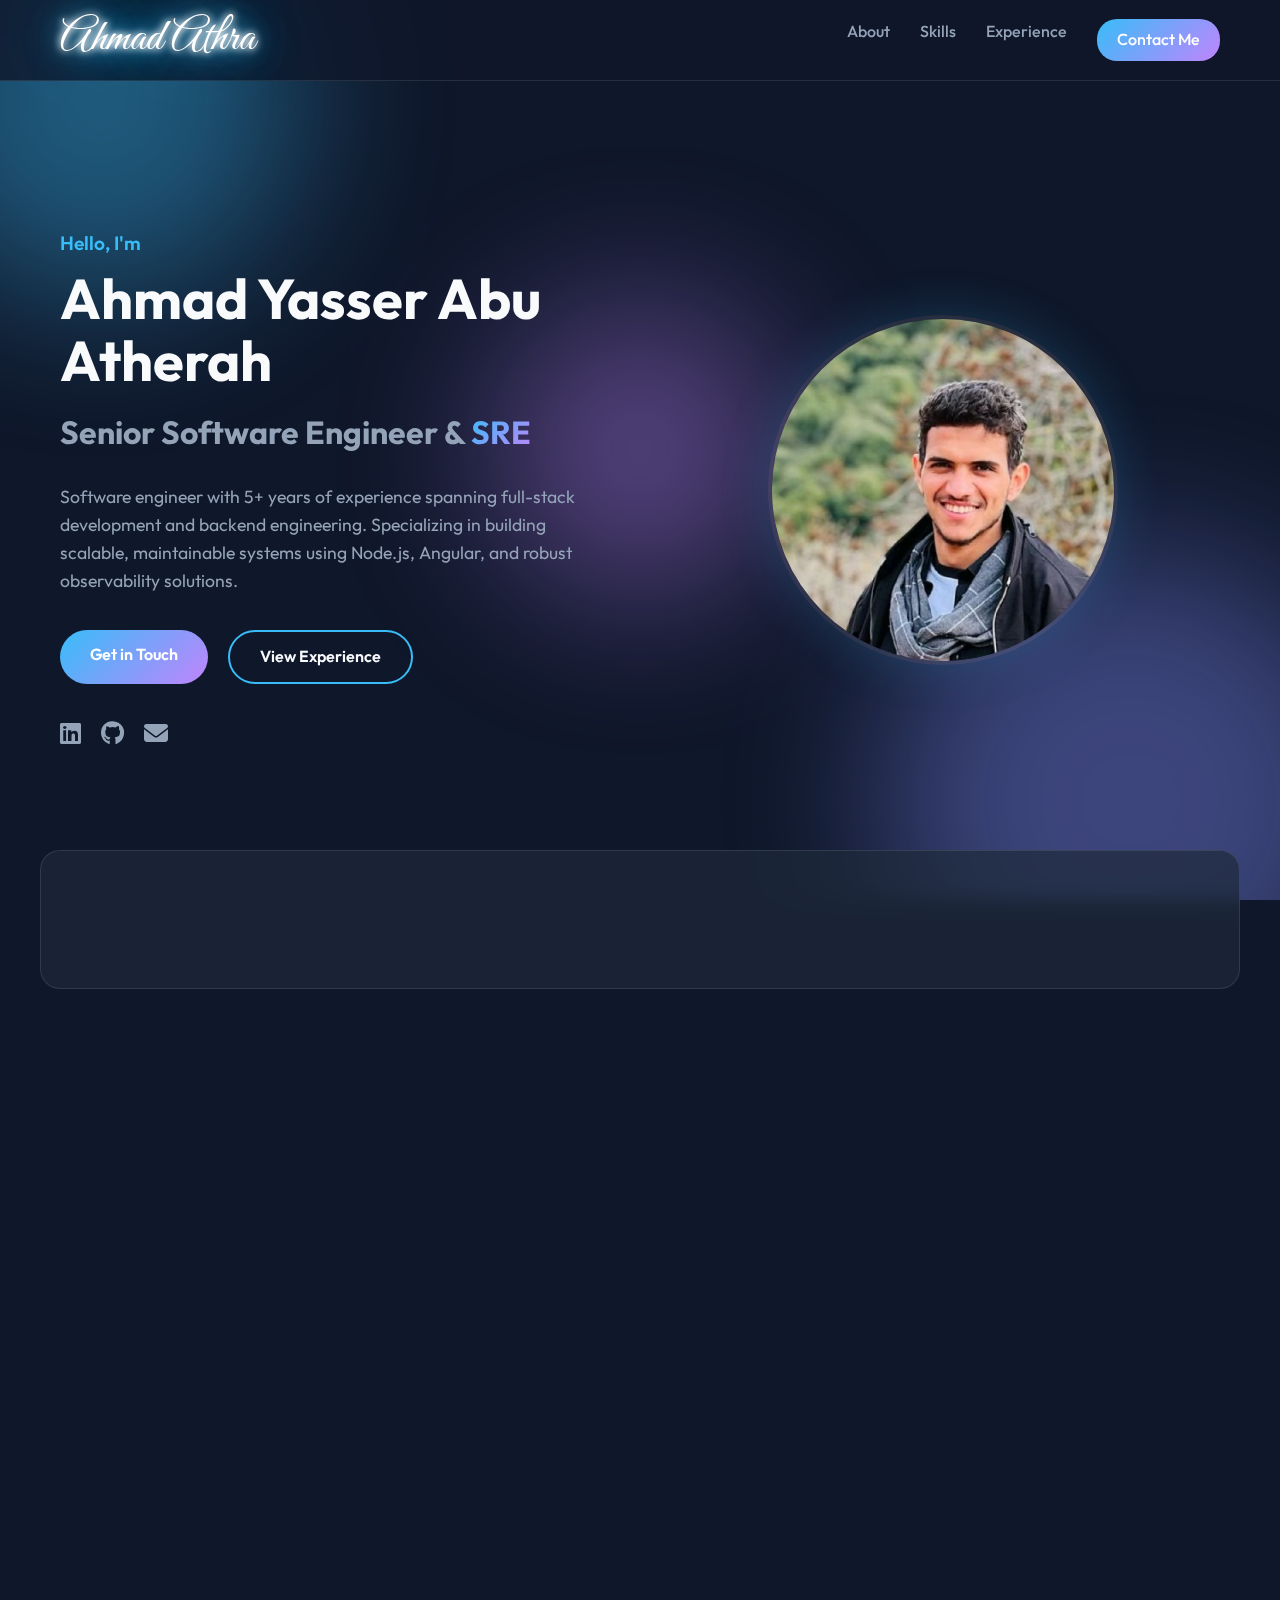
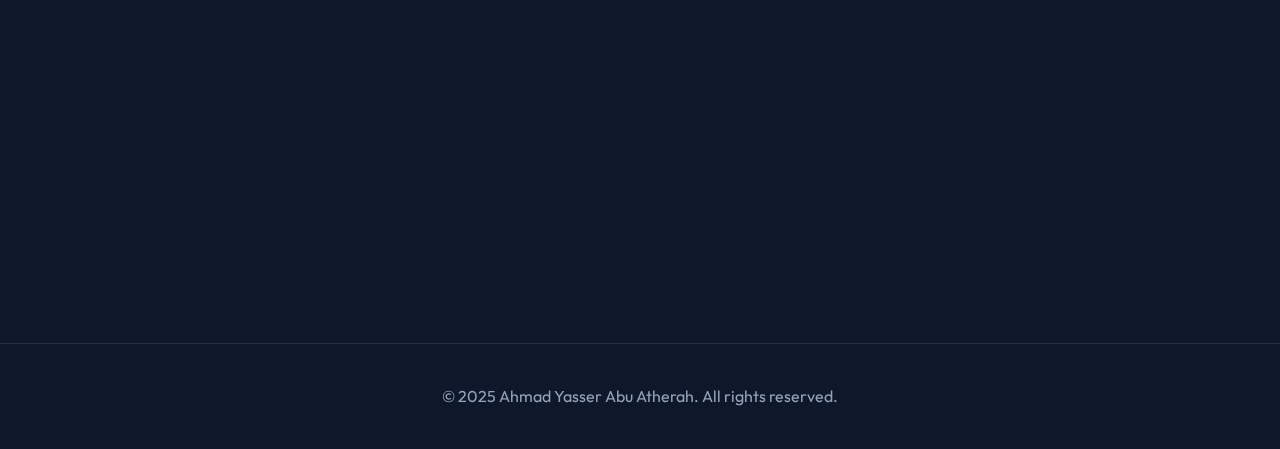
<file: index.html>
<!DOCTYPE html>
<html lang="en">
<head>
    <meta charset="UTF-8">
    <meta name="viewport" content="width=device-width, initial-scale=1.0">
    <meta name="description" content="Portfolio of Ahmad Yasser Abu Atherah, a Senior Software Engineer & SRE specializing in Full Stack Development, DevOps, and Observation.">
    <title>Ahmad Yasser Abu Atherah | Senior Software Engineer & SRE</title>
    
    <!-- SEO Meta Tags -->
    <meta name="author" content="Ahmad Yasser Abu Atherah">
    <meta name="keywords" content="Software Engineer, SRE, Site Reliability Engineer, Full Stack Developer, DevOps, Angular, Node.js, NestJS, TypeScript, Observability, Grafana, Prometheus, Ahmad Athra, Amman, Jordan, Remote Developer">
    <meta name="theme-color" content="#0f172a">
    <meta name="robots" content="index, follow">
    <link rel="canonical" href="https://ahmad-athra.github.io/ai-portfolio/">
    <!-- Update with actual domain if available, placeholder for now -->
<meta name="google-site-verification" content="wa2O6qk4t25k0BaEemyHwLj21tBwQCM4TSZLLFDZEZ0" />
    <!-- Open Graph / Facebook -->
    <meta property="og:type" content="profile">
    <meta property="og:title" content="Ahmad Yasser Abu Atherah | Senior Software Engineer & SRE">
    <meta property="og:description" content="Senior Software Engineer & SRE with 5+ years of experience in Full Stack Development (Angular/Node.js) and Observability. specialized in building scalable systems.">
    <meta property="og:image" content="assets/social-preview.png">
    <meta property="og:url" content="https://ahmad-athra.github.io/ai-portfolio/">
    <meta property="og:site_name" content="Ahmad Yasser Abu Atherah Portfolio">

    <!-- Twitter -->
    <meta property="twitter:card" content="summary_large_image">
    <meta property="twitter:title" content="Ahmad Yasser Abu Atherah | Senior Software Engineer & SRE">
    <meta property="twitter:description" content="Building scalable systems and ensuring reliability. Explore the portfolio of Ahmad Athra, Senior Software Engineer & SRE.">
    <meta property="twitter:image" content="assets/social-preview.png">
    
    <!-- Structured Data (JSON-LD) -->
    <script type="application/ld+json">
    {
      "@context": "https://schema.org",
      "@type": "Person",
      "name": "Ahmad Yasser Abu Atherah",
      "alternateName": "Ahmad Athra",
      "jobTitle": "Senior Software Engineer & SRE",
      "url": "https://ahmad-athra.github.io/ai-portfolio/",
      "image": "assets/profile.jpg",
      "sameAs": [
        "https://www.linkedin.com/in/ahmad-athra",
        "https://github.com/ahmad-athra"
      ],
      "address": {
        "@type": "PostalAddress",
        "addressLocality": "Amman",
        "addressCountry": "Jordan"
      },
      "alumniOf": {
        "@type": "CollegeOrUniversity",
        "name": "Al-Balqa' Applied University"
      },
      "knowsAbout": ["Software Engineering", "Site Reliability Engineering", "Angular", "Node.js", "DevOps", "Observability"]
    }
    </script>
    
    <!-- Fonts -->
    <link rel="preconnect" href="https://fonts.googleapis.com">
    <link rel="preconnect" href="https://fonts.gstatic.com" crossorigin>
    <link href="https://fonts.googleapis.com/css2?family=Outfit:wght@300;400;600;700&family=Great+Vibes&display=swap" rel="stylesheet">
    
    <!-- Icons -->
    <link rel="stylesheet" href="https://cdnjs.cloudflare.com/ajax/libs/font-awesome/6.4.0/css/all.min.css">
    <link rel="icon" type="image/png" href="assets/favicon.png">
    
    <link rel="stylesheet" href="style.css">
</head>
<body>
    <div class="background-globes">
        <div class="globe globe-1"></div>
        <div class="globe globe-2"></div>
        <div class="globe globe-3"></div>
    </div>

    <header class="header">
        <nav class="navbar container">
            <a href="#" class="logo">
                Ahmad Athra
            </a>
            <ul class="nav-links">
                <li><a href="#home">About</a></li>
                <li><a href="#skills">Skills</a></li>
                <li><a href="#experience">Experience</a></li>
                <li><a href="#contact" class="btn-primary">Contact Me</a></li>
            </ul>
            <div class="hamburger">
                <span class="bar"></span>
                <span class="bar"></span>
                <span class="bar"></span>
            </div>
        </nav>
    </header>

    <main>
        <!-- Hero Section -->
        <section id="home" class="hero container">
            <div class="hero-content">
                <span class="greeting">Hello, I'm</span>
                <h1 class="name">Ahmad Yasser Abu Atherah</h1>
                <h2 class="title">Senior Software Engineer & <span class="highlight">SRE</span></h2>
                <p class="summary">
                    Software engineer with 5+ years of experience spanning full-stack development and backend engineering. 
                    Specializing in building scalable, maintainable systems using Node.js, Angular, and robust observability solutions.
                </p>
                <div class="hero-buttons">
                    <a href="#contact" class="btn-fill">Get in Touch</a>
                    <a href="#experience" class="btn-outline">View Experience</a>
                </div>
                <div class="social-links">
                    <a href="https://www.linkedin.com/in/ahmad-athra" target="_blank"><i class="fab fa-linkedin"></i></a>
                    <a href="https://github.com/ahmad-athra" target="_blank"><i class="fab fa-github"></i></a>
                    <a href="mailto:ahmad.yasser.athra@gmail.com"><i class="fas fa-envelope"></i></a>
                </div>
            </div>
            <div class="hero-image">
                <div class="img-wrapper">
                    <img src="assets/profile.jpg" alt="Ahmad Yasser Abu Atherah" class="profile-img">
                </div>
            </div>
        </section>

        <!-- Stats / Quick Info -->
        <div class="stats-bar container">
            <div class="stat-item">
                <span class="stat-number">5+</span>
                <span class="stat-label">Years Experience</span>
            </div>
            <div class="stat-item">
                <span class="stat-number">SRE</span>
                <span class="stat-label">Specialist</span>
            </div>
            <div class="stat-item">
                <span class="stat-number">Full Stack</span>
                <span class="stat-label">Development</span>
            </div>
            <div class="stat-item">
                <span class="stat-number">Remote</span>
                <span class="stat-label">Available</span>
            </div>
        </div>

        <!-- Skills Section -->
        <section id="skills" class="skills section container">
            <h2 class="section-title">Technical <span class="highlight">Arsenal</span></h2>
            
            <div class="skills-grid">
                <!-- Frontend -->
                <div class="skill-card">
                    <div class="skill-icon"><i class="fab fa-angular"></i></div>
                    <h3>Frontend</h3>
                    <div class="skill-tags">
                        <span>Angular (v9-v19)</span>
                        <span>TypeScript</span>
                        <span>RxJS</span>
                        <span>NgRx</span>
                        <span>PWA</span>
                        <span>Responsive Design</span>
                    </div>
                </div>

                <!-- Backend -->
                <div class="skill-card">
                    <div class="skill-icon"><i class="fab fa-node-js"></i></div>
                    <h3>Backend</h3>
                    <div class="skill-tags">
                        <span>Node.js</span>
                        <span>NestJS</span>
                        <span>Express.js</span>
                        <span>Python</span>
                        <span>GraphQL</span>
                        <span>MongoDB</span>
                        <span>PostgreSQL</span>
                        <span>Redis</span>
                    </div>
                </div>

                <!-- DevOps & SRE -->
                <div class="skill-card">
                    <div class="skill-icon"><i class="fas fa-server"></i></div>
                    <h3>DevOps & SRE</h3>
                    <div class="skill-tags">
                        <span>Docker</span>
                        <span>CI/CD</span>
                        <span>Grafana</span>
                        <span>Loki</span>
                        <span>Prometheus</span>
                        <span>Linux Admin</span>
                        <span>Bash Scripting</span>
                    </div>
                </div>

                <!-- Architecture -->
                <div class="skill-card">
                    <div class="skill-icon"><i class="fas fa-project-diagram"></i></div>
                    <h3>Architecture</h3>
                    <div class="skill-tags">
                        <span>Microservices</span>
                        <span>Event-Driven</span>
                        <span>DDD</span>
                        <span>Monolith-to-Microservices</span>
                    </div>
                </div>
            </div>
        </section>

        <!-- Experience Section -->
        <section id="experience" class="experience section container">
            <h2 class="section-title">Professional <span class="highlight">Journey</span></h2>
            
            <div class="timeline">
                
                <!-- Role 1 -->
                <div class="timeline-item">
                    <div class="timeline-dot"></div>
                    <div class="timeline-date">Jun 2025 - Present</div>
                    <div class="timeline-content">
                        <h3>Site Reliability Engineer</h3>
                        <h4>Nixpend | Amman, Jordan</h4>
                        <p>Managing observability stack (Grafana, Loki, Prometheus). Implementing monitoring, alerting, and tracing strategies to improve uptime and reliability. Collaborating with DevOps to ensure scalable deployments.</p>
                    </div>
                </div>

                <!-- Role 2 -->
                <div class="timeline-item">
                    <div class="timeline-dot"></div>
                    <div class="timeline-date">Sep 2023 - Jun 2025</div>
                    <div class="timeline-content">
                        <h3>Acting Team Lead - Middleware Team</h3>
                        <h4>Nixpend</h4>
                        <p>Led middleware team, overseeing backend integrations. Designed API contracts in Node.js, NestJS, and Angular. Optimized MongoDB Schemas reducing 78% of storage. Developed internal drag-and-drop form builder.</p>
                    </div>
                </div>

                <!-- Role 3 -->
                <div class="timeline-item">
                    <div class="timeline-dot"></div>
                    <div class="timeline-date">Mar 2022 - Sep 2023</div>
                    <div class="timeline-content">
                        <h3>Senior Full Stack Developer</h3>
                        <h4>Nixpend</h4>
                        <p>Delivered full-stack features with Angular, Ionic, and Node.js. Refactored Angular apps applying best practices, reducing initial size by 92%. Built high-performance REST APIs with Socket.io and Redis.</p>
                    </div>
                </div>

                <!-- Role 4 -->
                <div class="timeline-item">
                    <div class="timeline-dot"></div>
                    <div class="timeline-date">Sep 2020 - Mar 2022</div>
                    <div class="timeline-content">
                        <h3>Full Stack Developer</h3>
                        <h4>Nixpend</h4>
                        <p>Full stack development contributing to core products and services.</p>
                    </div>
                </div>

            </div>
        </section>

        <!-- Education & Certifications -->
        <section id="education" class="edu-creds section container">
            <h2 class="section-title">Education & <span class="highlight">Certifications</span></h2>
            
            <div class="edu-grid">
                <div class="edu-card main-edu">
                    <div class="icon-header"><i class="fas fa-graduation-cap"></i></div>
                    <h3>Bachelor's in Computer Engineering</h3>
                    <h4>Al-Balqa' Applied University</h4>
                    <span class="date">Sep 2016 - Aug 2020</span>
                </div>

                <!-- Certs -->
                <div class="edu-card main-edu">
                    <h4>NestJS</h4>
                    <div class="cert-list">
                        <div class="cert-item">
                            <h5>NestJS Certificate</h5>
                            <span class="cert-meta">Official Certificate | Jan 2025</span>
                            <a href="https://learn.nestjs.com/" target="_blank" class="cert-link">Verify</a>
                        </div>
                    </div>
                </div>

                <div class="edu-card main-edu">
                   <h4>KodeKloud</h4>
                   <div class="cert-list">
                       <div class="cert-item">
                           <h5>Docker Certified Hands-On</h5>
                           <span class="cert-meta">Jul 2025</span>
                           <a href="https://kodekloud.com/" target="_blank" class="cert-link">View Platform</a>
                       </div>
                       <div class="cert-item">
                           <h5>Linux Basics & Administration</h5>
                           <span class="cert-meta">Jun 2025</span>
                       </div>
                       <div class="cert-item">
                           <h5>Prometheus Certified Hands-On</h5>
                           <span class="cert-meta">Aug 2025</span>
                       </div>
                   </div>
                </div>

                <div class="edu-card main-edu">
                    <h4>Udemy</h4>
                    <div class="cert-list">
                         <div class="cert-item">
                            <h5>Angular – The Complete Guide</h5>
                            <span class="cert-meta">2021</span>
                        </div>
                        <div class="cert-item">
                            <h5>Master Modern Software Architecture</h5>
                            <span class="cert-meta">2025</span>
                        </div>
                    </div>
                </div>
            </div>
        </section>

        <!-- Contact Section -->
        <section id="contact" class="contact section container">
            <h2 class="section-title">Let's <span class="highlight">Connect</span></h2>
            <div class="contact-wrapper">
                <div class="contact-info">
                    <h3>Get in touch</h3>
                    <p>Open to remote opportunities and challenging projects.</p>
                    
                    <div class="contact-item">
                        <i class="fas fa-phone"></i>
                        <span>+962 78 908 9083</span>
                    </div>
                    <div class="contact-item">
                        <i class="fas fa-envelope"></i>
                        <a href="mailto:ahmad.yasser.athra@gmail.com">ahmad.yasser.athra@gmail.com</a>
                    </div>
                    <div class="contact-item">
                        <i class="fas fa-map-marker-alt"></i>
                        <span>Amman, Jordan (Open to Remote)</span>
                    </div>
                </div>
                
                <form class="contact-form" onsubmit="event.preventDefault(); alert('This is a demo form!');">
                    <div class="form-group">
                        <input type="text" placeholder="Your Name" required>
                    </div>
                    <div class="form-group">
                        <input type="email" placeholder="Your Email" required>
                    </div>
                    <div class="form-group">
                        <textarea rows="5" placeholder="Your Message" required></textarea>
                    </div>
                    <button type="submit" class="btn-primary">Send Message</button>
                </form>
            </div>
        </section>
    </main>

    <footer class="footer">
        <div class="container">
            <p>&copy; 2025 Ahmad Yasser Abu Atherah. All rights reserved.</p>
        </div>
    </footer>

    <script src="script.js"></script>
</body>
</html>
</file>
<file: style.css>
@import url('https://fonts.googleapis.com/css2?family=Outfit:wght@300;400;600;700&display=swap');

:root {
    --bg-color: #0f172a;
    --card-bg: rgba(30, 41, 59, 0.7);
    --primary: #38bdf8;
    --secondary: #818cf8;
    --accent: #c084fc;
    --text-main: #f8fafc;
    --text-muted: #94a3b8;
    --glass-border: rgba(255, 255, 255, 0.1);
    --gradient-main: linear-gradient(135deg, var(--primary), var(--accent));
}

* {
    margin: 0;
    padding: 0;
    box-sizing: border-box;
    scroll-behavior: smooth;
}

body {
    font-family: 'Outfit', sans-serif;
    background-color: var(--bg-color);
    color: var(--text-main);
    overflow-x: hidden;
    line-height: 1.6;
}

/* Background Animation */
.background-globes {
    position: fixed;
    top: 0;
    left: 0;
    width: 100vw;
    height: 100vh;
    overflow: hidden;
    z-index: -1;
    pointer-events: none;
}

.globe {
    position: absolute;
    border-radius: 50%;
    filter: blur(80px);
    opacity: 0.4;
    animation: float 20s infinite ease-in-out alternate;
}

.globe-1 {
    width: 400px;
    height: 400px;
    background: var(--primary);
    top: -100px;
    left: -100px;
    animation-delay: 0s;
}

.globe-2 {
    width: 500px;
    height: 500px;
    background: var(--secondary);
    bottom: -150px;
    right: -100px;
    animation-delay: -5s;
}

.globe-3 {
    width: 300px;
    height: 300px;
    background: var(--accent);
    top: 50%;
    left: 50%;
    transform: translate(-50%, -50%);
    animation-delay: -10s;
}

@keyframes float {
    0% { transform: translate(0, 0) scale(1); }
    100% { transform: translate(30px, 50px) scale(1.1); }
}

/* Container */
.container {
    max-width: 1200px;
    margin: 0 auto;
    padding: 0 20px;
}

/* Header & Nav */
.header {
    position: fixed;
    top: 0;
    width: 100%;
    z-index: 1000;
    backdrop-filter: blur(10px);
    background: rgba(15, 23, 42, 0.8);
    border-bottom: 1px solid var(--glass-border);
}

.navbar {
    display: flex;
    justify-content: space-between;
    align-items: center;
    height: 80px;
}

.logo {
    font-size: 1.8rem;
    font-weight: 700;
    color: var(--text-main);
    text-decoration: none;
    background: var(--gradient-main);
    -webkit-background-clip: text;
    -webkit-text-fill-color: transparent;
}

.logo-img {
    height: 60px; /* Adjust as needed */
    vertical-align: middle;
}

.nav-links {
    display: flex;
    list-style: none;
    gap: 30px;
}

.nav-links a {
    text-decoration: none;
    color: var(--text-muted);
    font-weight: 500;
    transition: color 0.3s;
}

.nav-links a:hover, .nav-links a.active {
    color: var(--primary);
}

.nav-links .btn-primary {
    color: #fff;
    background: var(--gradient-main);
    padding: 8px 20px;
    border-radius: 20px;
    transition: transform 0.3s;
}

.nav-links .btn-primary:hover {
    transform: translateY(-2px);
}

.hamburger {
    display: none;
    cursor: pointer;
}

.bar {
    display: block;
    width: 25px;
    height: 3px;
    margin: 5px auto;
    transition: all 0.3s ease-in-out;
    background-color: var(--text-main);
}

/* Hero Section */
.hero {
    min-height: 100vh;
    display: flex;
    align-items: center;
    justify-content: space-between;
    padding-top: 80px;
}

.hero-content {
    flex: 1;
    padding-right: 50px;
}

.hero-image {
    flex: 1;
    display: flex;
    justify-content: center;
    align-items: center;
}

.greeting {
    font-size: 1.2rem;
    color: var(--primary);
    font-weight: 600;
    margin-bottom: 10px;
    display: block;
}

.name {
    font-size: 3.5rem;
    font-weight: 700;
    line-height: 1.1;
    margin-bottom: 15px;
}

.title {
    font-size: 2rem;
    color: var(--text-muted);
    margin-bottom: 25px;
}

.summary {
    font-size: 1.1rem;
    color: var(--text-muted);
    margin-bottom: 35px;
    max-width: 600px;
}

.highlight {
    color: var(--primary);
    /* subtle gradient text */
    background: var(--gradient-main);
    -webkit-background-clip: text;
    -webkit-text-fill-color: transparent;
}

.hero-buttons {
    display: flex;
    gap: 20px;
    margin-bottom: 30px;
}

.btn-fill, .btn-primary {
    display: inline-block;
    padding: 12px 30px;
    background: var(--gradient-main);
    color: white;
    border-radius: 30px;
    text-decoration: none;
    font-weight: 600;
    transition: transform 0.3s, box-shadow 0.3s;
    border: none;
    cursor: pointer;
}

.btn-outline {
    display: inline-block;
    padding: 12px 30px;
    background: transparent;
    color: var(--text-main);
    border: 2px solid var(--primary);
    border-radius: 30px;
    text-decoration: none;
    font-weight: 600;
    transition: all 0.3s;
}

.btn-fill:hover {
    transform: translateY(-3px);
    box-shadow: 0 10px 20px rgba(56, 189, 248, 0.3);
}

.btn-outline:hover {
    background: rgba(56, 189, 248, 0.1);
}

.social-links {
    display: flex;
    gap: 20px;
}

.social-links a {
    color: var(--text-muted);
    font-size: 1.5rem;
    transition: color 0.3s, transform 0.3s;
}

.social-links a:hover {
    color: var(--primary);
    transform: translateY(-3px);
}

/* Image Profile Style */
.img-wrapper {
    width: 350px;
    height: 350px;
    border-radius: 50%;
    /* background: linear-gradient(135deg, rgba(255,255,255,0.1), rgba(255,255,255,0.05)); Removed background to let image show cleanly if transparent */
    border: 4px solid var(--glass-border); /* Thicker border */
    display: flex;
    justify-content: center;
    align-items: center;
    position: relative;
    box-shadow: 0 0 50px rgba(56, 189, 248, 0.2);
    overflow: hidden; /* Crop image to circle */
}

.profile-img {
    width: 100%;
    height: 100%;
    object-fit: cover;
}

.img-placeholder {
    font-size: 8rem;
    color: var(--text-muted);
    opacity: 0.5;
}

/* Stats Bar */
.stats-bar {
    display: grid;
    grid-template-columns: repeat(4, 1fr);
    gap: 20px;
    background: var(--card-bg);
    backdrop-filter: blur(10px);
    padding: 30px;
    border-radius: 20px;
    border: 1px solid var(--glass-border);
    margin-top: -50px;
    position: relative;
    z-index: 10;
    margin-bottom: 80px;
}

.stat-item {
    text-align: center;
}

.stat-number {
    display: block;
    font-size: 2rem;
    font-weight: 700;
    color: var(--primary);
}

.stat-label {
    font-size: 0.9rem;
    color: var(--text-muted);
}

/* Section Common */
.section {
    padding-top: 80px;
    padding-bottom: 80px;
}

.section-title {
    font-size: 2.5rem;
    text-align: center;
    margin-bottom: 60px;
}

/* Skills */
.skills-grid {
    display: grid;
    grid-template-columns: repeat(auto-fit, minmax(250px, 1fr));
    gap: 30px;
}

.skill-card {
    background: var(--card-bg);
    border: 1px solid var(--glass-border);
    border-radius: 20px;
    padding: 30px;
    transition: transform 0.3s, border-color 0.3s;
}

.skill-card:hover {
    transform: translateY(-5px);
    border-color: var(--primary);
}

.skill-icon {
    font-size: 2.5rem;
    color: var(--primary);
    margin-bottom: 20px;
}

.skill-card h3 {
    margin-bottom: 15px;
    font-size: 1.3rem;
}

.skill-tags {
    display: flex;
    flex-wrap: wrap;
    gap: 10px;
}

.skill-tags span {
    font-size: 0.85rem;
    background: rgba(255, 255, 255, 0.05);
    padding: 5px 12px;
    border-radius: 15px;
    color: var(--text-muted);
}

/* Experience Timeline */
.timeline {
    position: relative;
    max-width: 800px;
    margin: 0 auto;
}

.timeline::after {
    content: '';
    position: absolute;
    width: 2px;
    background: var(--glass-border);
    top: 0;
    bottom: 0;
    left: 20px; /* Aligned left for responsiveness usually, or center */
    margin-left: -1px;
}

.timeline-item {
    position: relative;
    margin-bottom: 50px;
    padding-left: 50px;
}

.timeline-dot {
    position: absolute;
    width: 20px;
    height: 20px;
    background: var(--primary);
    border-radius: 50%;
    left: 11px;
    top: 5px;
    border: 4px solid var(--bg-color);
    z-index: 2;
}

.timeline-date {
    font-size: 0.9rem;
    color: var(--primary);
    font-weight: 600;
    margin-bottom: 5px;
}

.timeline-content {
    background: var(--card-bg);
    padding: 25px;
    border-radius: 15px;
    border: 1px solid var(--glass-border);
}

.timeline-content h3 {
    font-size: 1.2rem;
    margin-bottom: 5px;
}

.timeline-content h4 {
    font-size: 1rem;
    color: var(--text-muted);
    margin-bottom: 15px;
    font-weight: 400;
}

/* Education & Certs */
.edu-grid {
    display: grid;
    grid-template-columns: repeat(auto-fit, minmax(300px, 1fr));
    gap: 20px;
}

.edu-card, .cert-card {
    background: var(--card-bg);
    padding: 25px;
    border-radius: 15px;
    border: 1px solid var(--glass-border);
}

.main-edu {
    grid-column: 1 / -1;
    border-left: 5px solid var(--primary);
}

.icon-header {
    font-size: 2rem;
    color: var(--primary);
    margin-bottom: 15px;
}

.edu-card h4 {
    color: var(--primary);
    margin-bottom: 15px;
    font-size: 1.2rem;
    border-bottom: 1px solid var(--glass-border);
    padding-bottom: 10px;
}

.cert-list {
    display: flex;
    flex-direction: column;
    gap: 15px;
}

.cert-item h5 {
    font-size: 1rem;
    margin-bottom: 5px;
}

.cert-meta {
    font-size: 0.85rem;
    color: var(--text-muted);
    display: block;
    margin-bottom: 5px;
}

.cert-link {
    font-size: 0.8rem;
    color: var(--secondary);
    text-decoration: none;
    border: 1px solid var(--secondary);
    padding: 2px 8px;
    border-radius: 4px;
    transition: all 0.3s;
}

.cert-link:hover {
    background: var(--secondary);
    color: white;
}

/* Contact */
.contact-wrapper {
    display: grid;
    grid-template-columns: 1fr 1fr;
    gap: 50px;
    background: var(--card-bg);
    padding: 50px;
    border-radius: 20px;
    border: 1px solid var(--glass-border);
}

.contact-info h3 {
    margin-bottom: 15px;
    font-size: 1.5rem;
}

.contact-item {
    display: flex;
    align-items: center;
    gap: 15px;
    margin-top: 20px;
    color: var(--text-muted);
}

.contact-item i {
    color: var(--primary);
    width: 20px;
}

.contact-item a {
    color: var(--text-muted);
    text-decoration: none;
    transition: color 0.2s;
}

.contact-item a:hover {
    color: var(--primary);
}

.form-group {
    margin-bottom: 20px;
}

.form-group input, .form-group textarea {
    width: 100%;
    padding: 12px;
    background: rgba(255, 255, 255, 0.05);
    border: 1px solid var(--glass-border);
    border-radius: 10px;
    color: var(--text-main);
    font-family: inherit;
    outline: none;
    transition: border-color 0.3s;
}

.form-group input:focus, .form-group textarea:focus {
    border-color: var(--primary);
}

.footer {
    padding: 40px 0;
    text-align: center;
    color: var(--text-muted);
    border-top: 1px solid var(--glass-border);
    margin-top: 50px;
}

/* Mobile Responsive */
@media (max-width: 768px) {
    .navbar {
        padding: 0 20px;
    }

    .hamburger {
        display: block;
        z-index: 2000;
    }

    .hamburger.active .bar:nth-child(2) {
        opacity: 0;
    }

    .hamburger.active .bar:nth-child(1) {
        transform: translateY(8px) rotate(45deg);
    }

    .hamburger.active .bar:nth-child(3) {
        transform: translateY(-8px) rotate(-45deg);
    }

    .nav-links {
        position: fixed;
        left: -100%;
        top: 0;
        flex-direction: column;
        background-color: var(--bg-color);
        width: 100%;
        height: 100vh;
        justify-content: center;
        align-items: center;
        transition: 0.3s;
        z-index: 1500;
    }

    .nav-links.active {
        left: 0;
    }

    .hero {
        flex-direction: column-reverse;
        text-align: center;
        padding-top: 120px;
    }

    .hero-content {
        padding-right: 0;
        margin-top: 40px;
    }

    .hero-buttons {
        justify-content: center;
    }

    .social-links {
        justify-content: center;
    }

    .stats-bar {
        grid-template-columns: 1fr 1fr;
        margin-left: 20px;
        margin-right: 20px;
    }

    .contact-wrapper {
        grid-template-columns: 1fr;
        padding: 30px;
    }
}

@media (max-width: 768px) {
    .timeline-item {
        margin-right: 20px; /* Fix for edge touching */
    }
}

/* Updated Logo - Neon Signature style */
.logo {
    font-family: 'Great Vibes', cursive !important;
    font-size: 2.8rem !important;
    font-weight: 400 !important;
    color: #fff !important;
    text-decoration: none;
    background: none !important;
    -webkit-background-clip: unset !important;
    -webkit-text-fill-color: initial !important;
    text-shadow:
        0 0 7px #fff,
        0 0 10px #fff,
        0 0 21px var(--primary),
        0 0 42px var(--primary),
        0 0 82px var(--primary);
    display: block;
}

.logo-img {
    display: none !important;
}
</file>
